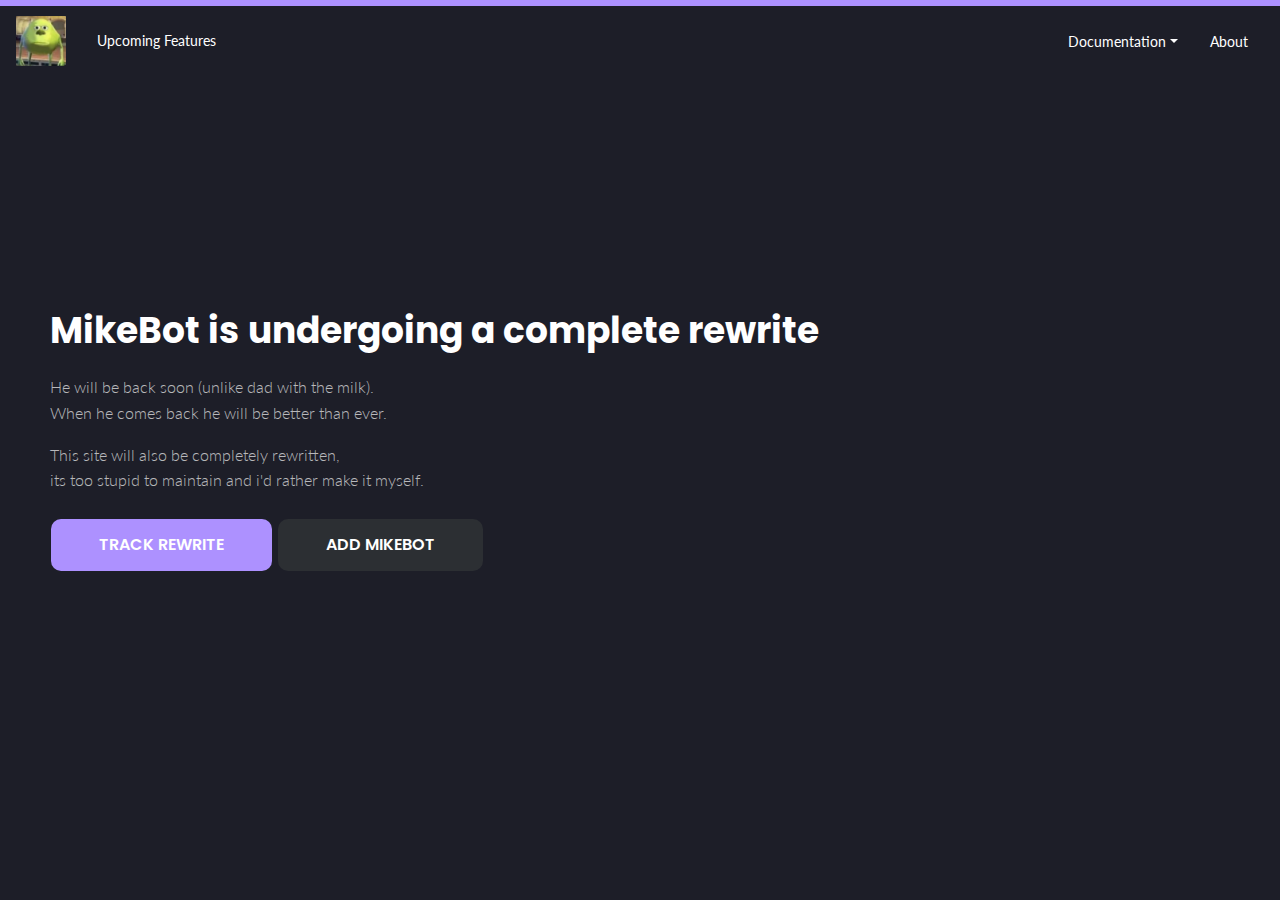
<file: index.html>
<!DOCTYPE html>
<html lang="en">
<head>
    <meta charset="UTF-8">
    <meta name="viewport" content="width=device-width, initial-scale=1, shrink-to-fit=no">
    <link rel="stylesheet" href="https://wombat24455.github.io/mikebot.github.io/css/bootstrap.min.css">
    <link rel="stylesheet" href="https://wombat24455.github.io/mikebot.github.io/css/main.css">
    <link rel="stylesheet" href="https://wombat24455.github.io/mikebot.github.io/css/now-ui-kit.css">
    <link href="https://fonts.googleapis.com/css?family=Poppins:300,400,600,700,800,900&display=swap" rel="stylesheet">
    <link href="https://fonts.googleapis.com/css?family=Montserrat:400,600,700,800,900&display=swap" rel="stylesheet">
    <link href="https://fonts.googleapis.com/css?family=Lato:300,400,600,700,800,900&display=swap" rel="stylesheet">
    <link rel="icon" href="https://wombat24455.github.io/mikebot.github.io/assets/mikebotlogo.png" type="image/x-icon">
    <title>MikeBot Discord Bot</title>
</head>
<body>
    <nav class="navbar navbar-expand-lg bg-transparent">
        <button class="navbar-toggler" type="button" data-toggle="collapse" data-target="#navbarSupportedContent" aria-controls="navbarSupportedContent" aria-expanded="false" aria-label="Toggle navigation">
            <img src="https://wombat24455.github.io/mikebot.github.io/assets/menuIcon.svg" width="20px" height="20px"
                style="max-width: none !important;">
        </button>
        <img src="https://wombat24455.github.io/mikebot.github.io/assets/mikebotlogo.png" width="50" height="50">
        <div class="collapse navbar-collapse" id="navbarSupportedContent" style="margin-left: 20px !important">
            <ul class="navbar-nav mr-auto">
                <li class="nav-item">
                    <a class="nav-link" href="#">Upcoming Features</a>
                </li>
            </ul>
            <div class="nav-item dropdown">
                <a class="nav-link dropdown-toggle" href="#" id="navbarDropdown" role="button" data-toggle="dropdown" aria-haspopup="true" aria-expanded="false">Documentation</a>
                <div class="dropdown-menu" aria-labelledby="navbarDropdown">
                    <a class="dropdown-item" href="#">Commands</a>
                    <a class="dropdown-item" href="#">Tutorials</a>
                    <div class="dropdown-divider"></div>
                    <a class="dropdown-item" href="#">Server settings</a>
                </div>
            </div>
            <div class="nav-item">
                <a class="nav-link" href="https://github.com/wombat24455/MikebotDiscordBot#mikebot" target="_blank">About</a>
            </div>
        </div>
    </nav>
    <div class="heading">
        <h1 class="display-5 title">MikeBot is undergoing a complete rewrite</h1>
        <p class="subtitle">He will be back soon (unlike dad with the milk).<br />When he comes back he will be better than ever.</p>
        <p class="subtitle">This site will also be completely rewritten,<br /> its too stupid to maintain and i'd rather make it myself.</p>
        <a class="btn btn-primary btn-lg" href="https://github.com/wombat24455/MikebotDiscordBot/projects/3" target="_blank" role="button">Track Rewrite</a>
        <a class="btn btn-secondary btn-lg" href="https://discord.com/oauth2/authorize?client_id=639421464185143301&scope=bot&permissions=2146958847" 
        target="_blank" role="button">Add MikeBot</a>
    </div>
    <script src="https://code.jquery.com/jquery-3.3.1.slim.min.js" integrity="sha384-q8i/X+965DzO0rT7abK41JStQIAqVgRVzpbzo5smXKp4YfRvH+8abtTE1Pi6jizo" crossorigin="anonymous"></script>
    <script src="https://cdnjs.cloudflare.com/ajax/libs/popper.js/1.14.7/umd/popper.min.js" integrity="sha384-UO2eT0CpHqdSJQ6hJty5KVphtPhzWj9WO1clHTMGa3JDZwrnQq4sF86dIHNDz0W1" crossorigin="anonymous"></script>
    <script src="https://stackpath.bootstrapcdn.com/bootstrap/4.3.1/js/bootstrap.min.js" integrity="sha384-JjSmVgyd0p3pXB1rRibZUAYoIIy6OrQ6VrjIEaFf/nJGzIxFDsf4x0xIM+B07jRM" crossorigin="anonymous"></script>
    <script src="https://wombat24455.github.io/mikebot.github.io/js/now-ui-kit.min.js"></script>
</body>
</html>
</file>
